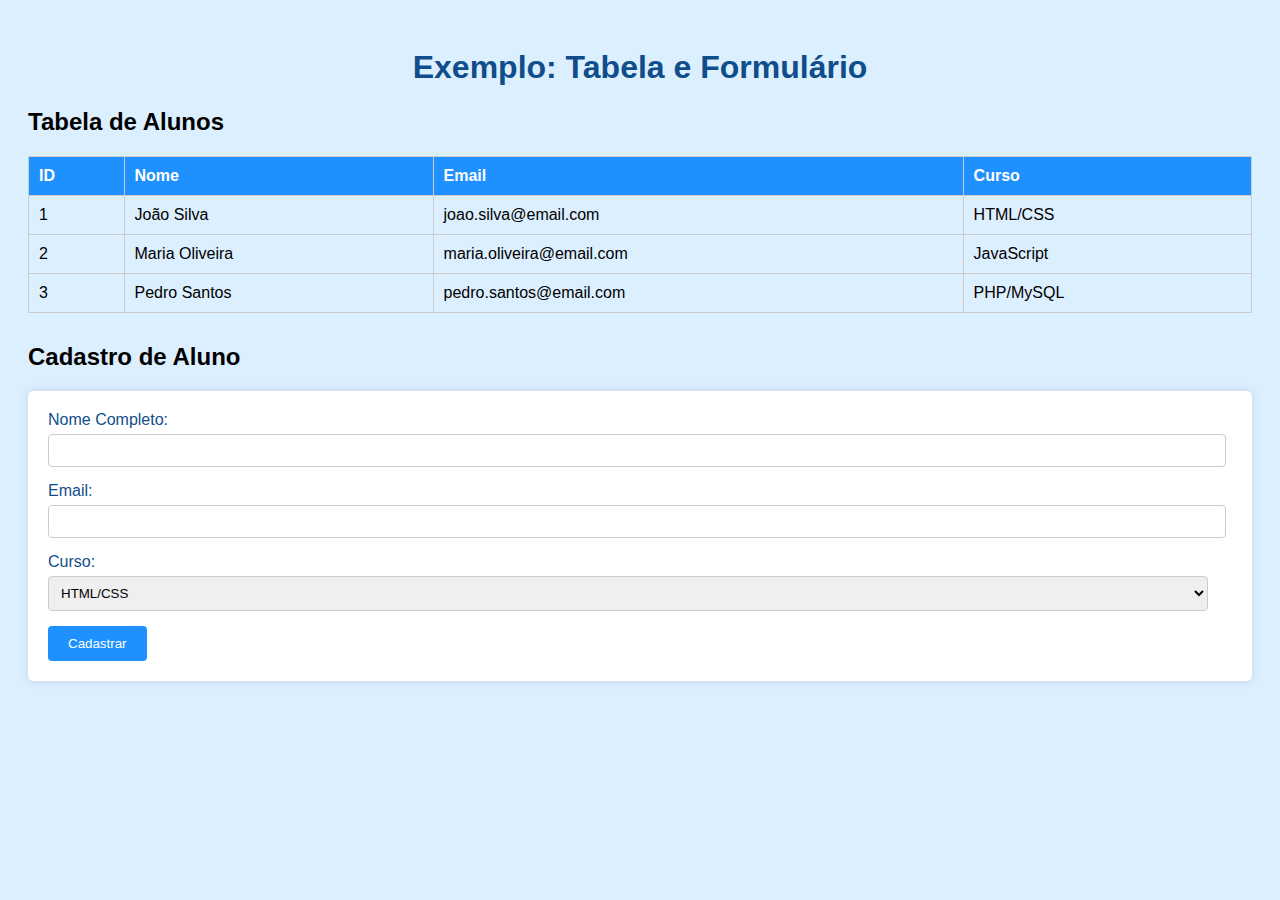
<file: aula_tabela_forms.html>
<!DOCTYPE html>
<html lang="pt-br">
<head>
    <meta charset="UTF-8">
    <meta name="viewport" content="width=device-width, initial-scale=1.0">
    <title>Aula de Tabelas e Formulários</title>
<link rel="stylesheet" type="text/css" href="style_blue.css">
</head>
<body>

<h1>Exemplo: Tabela e Formulário</h1>

<h2>Tabela de Alunos</h2>
<table>
    <tr>
        <th>ID</th>
        <th>Nome</th>
        <th>Email</th>
        <th>Curso</th>
    </tr>
    <tr>
        <td>1</td>
        <td>João Silva</td>
        <td>joao.silva@email.com</td>
        <td>HTML/CSS</td>
    </tr>
    <tr>
        <td>2</td>
        <td>Maria Oliveira</td>
        <td>maria.oliveira@email.com</td>
        <td>JavaScript</td>
    </tr>
    <tr>
        <td>3</td>
        <td>Pedro Santos</td>
        <td>pedro.santos@email.com</td>
        <td>PHP/MySQL</td>
    </tr>
</table>

<h2>Cadastro de Aluno</h2>
<form action="#" method="post">
    <label for="nome">Nome Completo:</label>
    <input type="text" id="nome" name="nome" required>

    <label for="email">Email:</label>
    <input type="email" id="email" name="email" required>

    <label for="curso">Curso:</label>
    <select id="curso" name="curso">
        <option value="html">HTML/CSS</option>
        <option value="javascript">JavaScript</option>
        <option value="php">PHP/MySQL</option>
    </select>

    <button type="submit">Cadastrar</button>
</form>

</body>
</html>
</file>
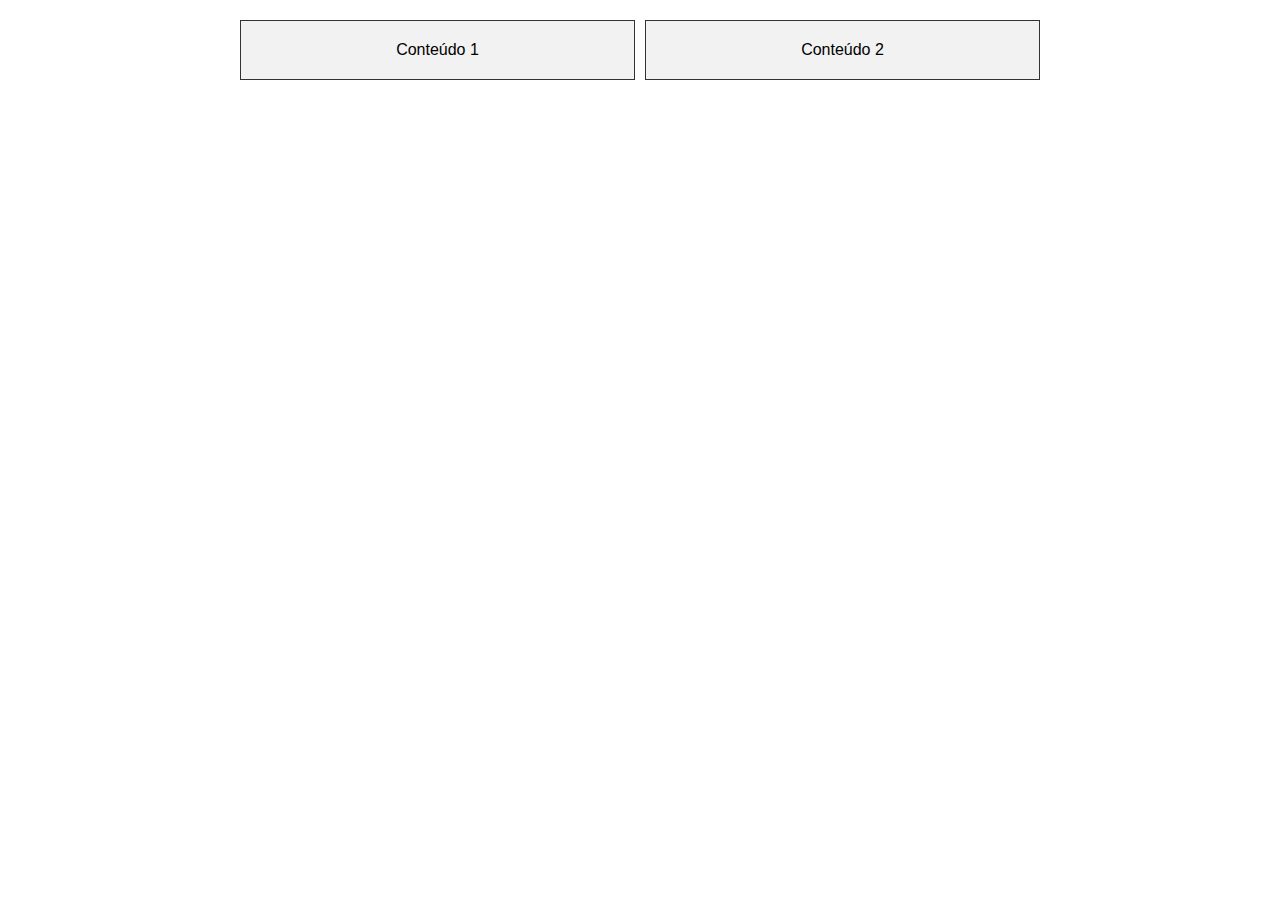
<file: boxflex.html>
<!DOCTYPE html>
<html lang="pt-br">
<head>
    <meta charset="UTF-8">
    <title>Duas divs lado a lado</title>

    <style>
        /* Contêiner que agrupa as duas caixas */
        .container {
            display: flex;          /* coloca os filhos em linha, um ao lado do outro */
            gap: 10px;              /* espaçamento opcional entre as divs */
            max-width: 800px;       /* só para limitar a largura total na demonstração */
            margin: 20px auto;
        }

        /* Estilo das caixas individuais */
        .box {
            flex: 1;                /* cada div ocupa metade do espaço disponível */
            padding: 20px;
            border: 1px solid #333;
            background:#f2f2f2;
            text-align: center;
            font-family: sans-serif;
        }
    </style>
</head>
<body>
    <div class="container">
        <div class="box">Conteúdo 1</div>
        <div class="box">Conteúdo 2</div>
    </div>
</body>
</html>
</file>
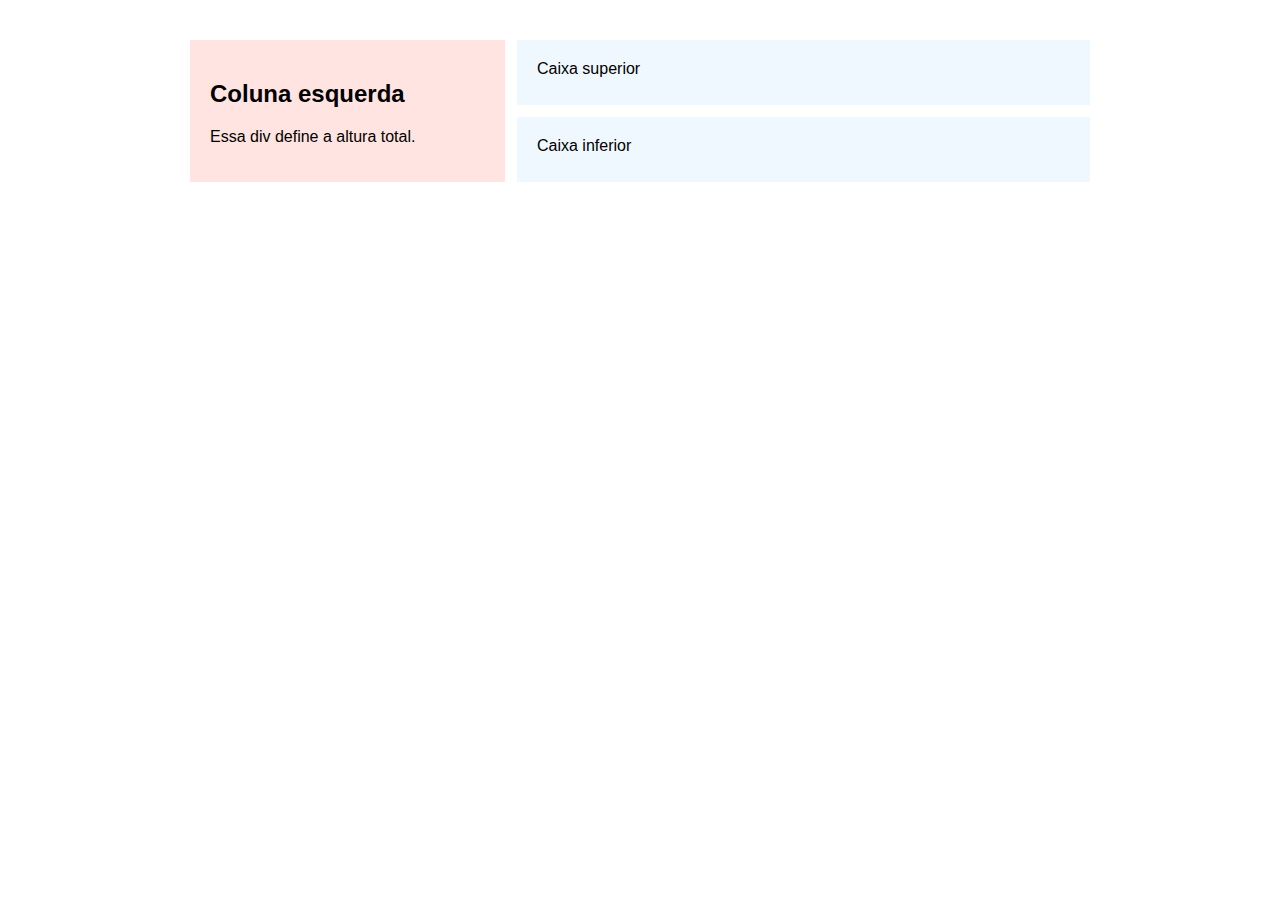
<file: boxflex1.html>
<!DOCTYPE html>
<html lang="pt-br">
<head>
<meta charset="UTF-8">
<title>1 coluna + 2 linhas ao lado</title>
<style>
    /* -------- CONTÊINER PRINCIPAL -------- */
    .container {
        display: flex;          /* coloca filhos lado a lado             */
        max-width: 900px;       /* apenas para demo; remova se quiser     */
        margin: 40px auto;
        gap: 12px;              /* espacinho entre colunas                */
        font-family: sans-serif;
    }

    /* -------- COLUNA DA ESQUERDA -------- */
    .left {
        flex: 0 0 35%;          /* largura fixa de ±35 %                  */
        background: #ffe4e1;
        padding: 20px;
        box-sizing: border-box; /* inclui padding na largura declarada    */
    }

    /* -------- COLUNA DA DIREITA -------- */
    .right {
        flex: 1;                /* ocupa todo o resto do espaço           */
        display: flex;          /* vira um novo flex-container            */
        flex-direction: column; /* agora em COLUNA                        */
        gap: 12px;              /* espaço entre as duas caixas internas   */
    }

    /* As duas caixas internas da direita */
    .right > .box {
        flex: 1;                /* altura sempre 50 % cada (mesmo peso)   */
        background: #f0f8ff;
        padding: 20px;
        box-sizing: border-box;
    }
</style>
</head>
<body>

<div class="container">
    <div class="left">
        <h2>Coluna esquerda</h2>
        <p>Essa div define a altura total.</p>
    </div>

    <div class="right">
        <div class="box">Caixa superior</div>
        <div class="box">Caixa inferior</div>
    </div>
</div>

</body>
</html>
</file>
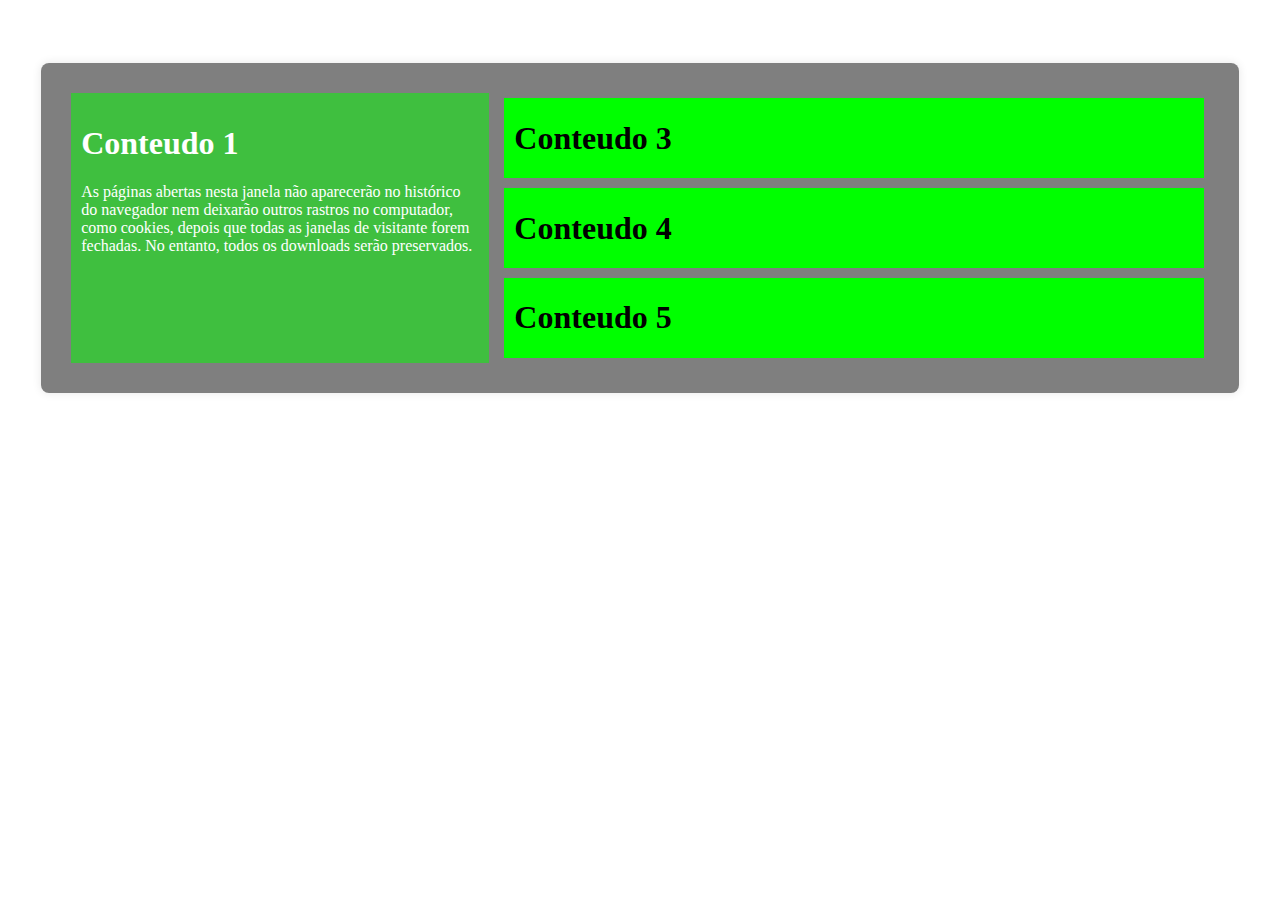
<file: boxflex2.html>
<!DOCTYPE html>
<html lang="pt-br">
<head>
    <meta charset="UTF-8">
<meta name="viewport" content="width=device-width, initial-scale=1.0">
    <title>Aula 22-04</title>
<style>       
	.container {
		background-color: rgba(0,0,0, 0.5);
		width: 90%;
		margin: 5% auto;
		padding: 30px;
		border-radius: 8px;
		box-shadow: 0 0 10px rgba(0,0,0,0.1);
		display: flex;
		gap: 10px;
	}
	.left{
		flex: 0 0 35%;
		background-color: rgba(0,255,0, 0.5);
		color: #FFF;
		padding: 10px;
	}
	.right{
	flex: 1;
	display: flex;
	flex-direction: column;
	gap: 10px;
	padding: 5px;
	}
	.box{
	flex: 1;
	background-color: #0f0;
	padding-left: 10px;
	}
</style>
</head>
<body>
	<div class="container">
	 <div class="left">
	  <h1>Conteudo 1</h1>
	  <p>As páginas abertas nesta janela não aparecerão no histórico do navegador nem deixarão outros rastros no computador, como cookies, depois que todas as janelas de visitante forem fechadas. No entanto, todos os downloads serão preservados.</p>
	 </div>
	 <div class="right">
	 <div class="box">
	  <h1>Conteudo 3</h1>
	 </div>
	 <div class="box">
	  <h1>Conteudo 4</h1>
	 </div>
	 <div class="box">
	  <h1>Conteudo 5</h1>
	 </div>
	</div>
	</div>
</body>
</html>
</file>
<file: style_blue.css>
body {
    font-family: Arial, sans-serif;
    background-color: #DCEFFF;
    padding: 20px;
}
h1 {
    text-align: center;
    color: #104E8B;
}
table {
    width: 100%;
    border-collapse: collapse;
    margin-bottom: 30px;
}
th, td {
    border: 1px solid #ccc;
    padding: 10px;
    text-align: left;
}
th {
    background-color: #1E90FF;
    color: white;
}

form {
    background-color: white;
    padding: 20px;
    border-radius: 5px;
    box-shadow: 0 0 10px rgba(0,0,0,0.1);
}
label {
    display: block;
    margin-bottom: 5px;
    color: #104E8B;
}
input[type="text"], input[type="email"], select {
    width: 98%;
    padding: 8px;
    margin-bottom: 15px;
    border-radius: 4px;
    border: 1px solid #ccc;
}
button {
    background-color: #1E90FF;
    color: white;
    padding: 10px 20px;
    border: none;
    border-radius: 4px;
    cursor: pointer;
}
button:hover {
    background-color: #104E8B;
}
</file>
